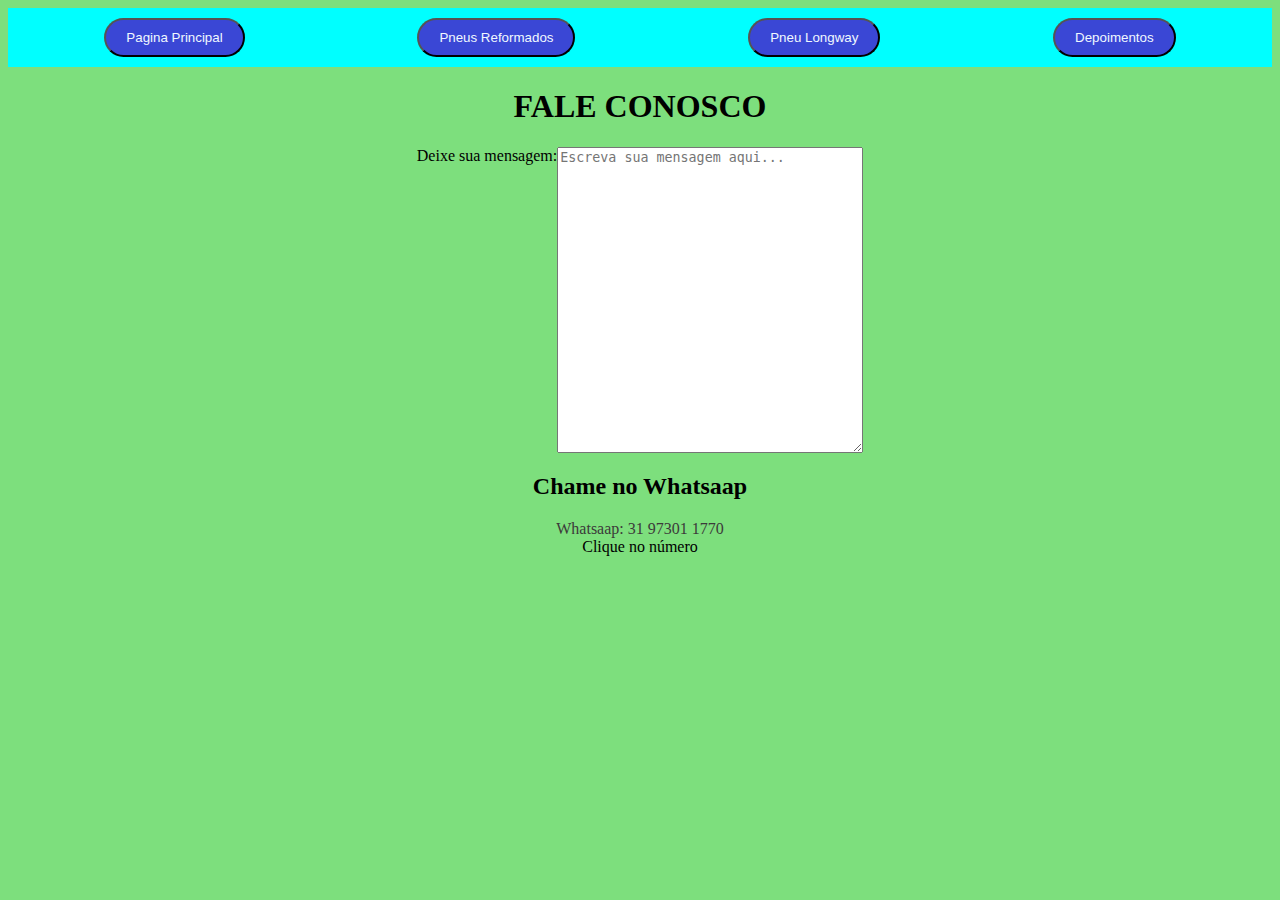
<file: contato.html>
<!DOCTYPE html>
<html lang="pt-br">
<head>
    <meta charset="UTF-8">
    <meta name="viewport" content="width=device-width, initial-scale=1.0">
    <link rel="stylesheet" href="styleContato.css">
    <title>Contato</title>
</head>
<body>
    <header>
        <button class="paginas1">
            <a href="index.html" target="_blank">Pagina Principal</a>
        </button>
        <button class="paginas2">
            <a href="reformados.html" target="_blank">Pneus Reformados</a>
        </button>
        <button class="paginas3">
            <a href="remold.html" target="_blank">Pneu Longway</a>
        </button>
        <button class="paginas4">
            <a href="depoimentos.html" target="_blank" >Depoimentos</a>
        </button>
    </header>
    <h1>FALE CONOSCO</h1>
    <div class="msg"> <label for="mensagem">Deixe sua mensagem:</label><br> <textarea id="mensagem" name="mensagem" placeholder="Escreva sua mensagem aqui..."></textarea>
    </div>  
    <div id="whatsapp">
        <h2>Chame no Whatsaap</h2>
        <a href="https://wa.me/5531973011770" target="_blank">Whatsaap: 31 97301 1770 </a><span>  Clique no número</span>
    </div>
</body>
</html>
</file>
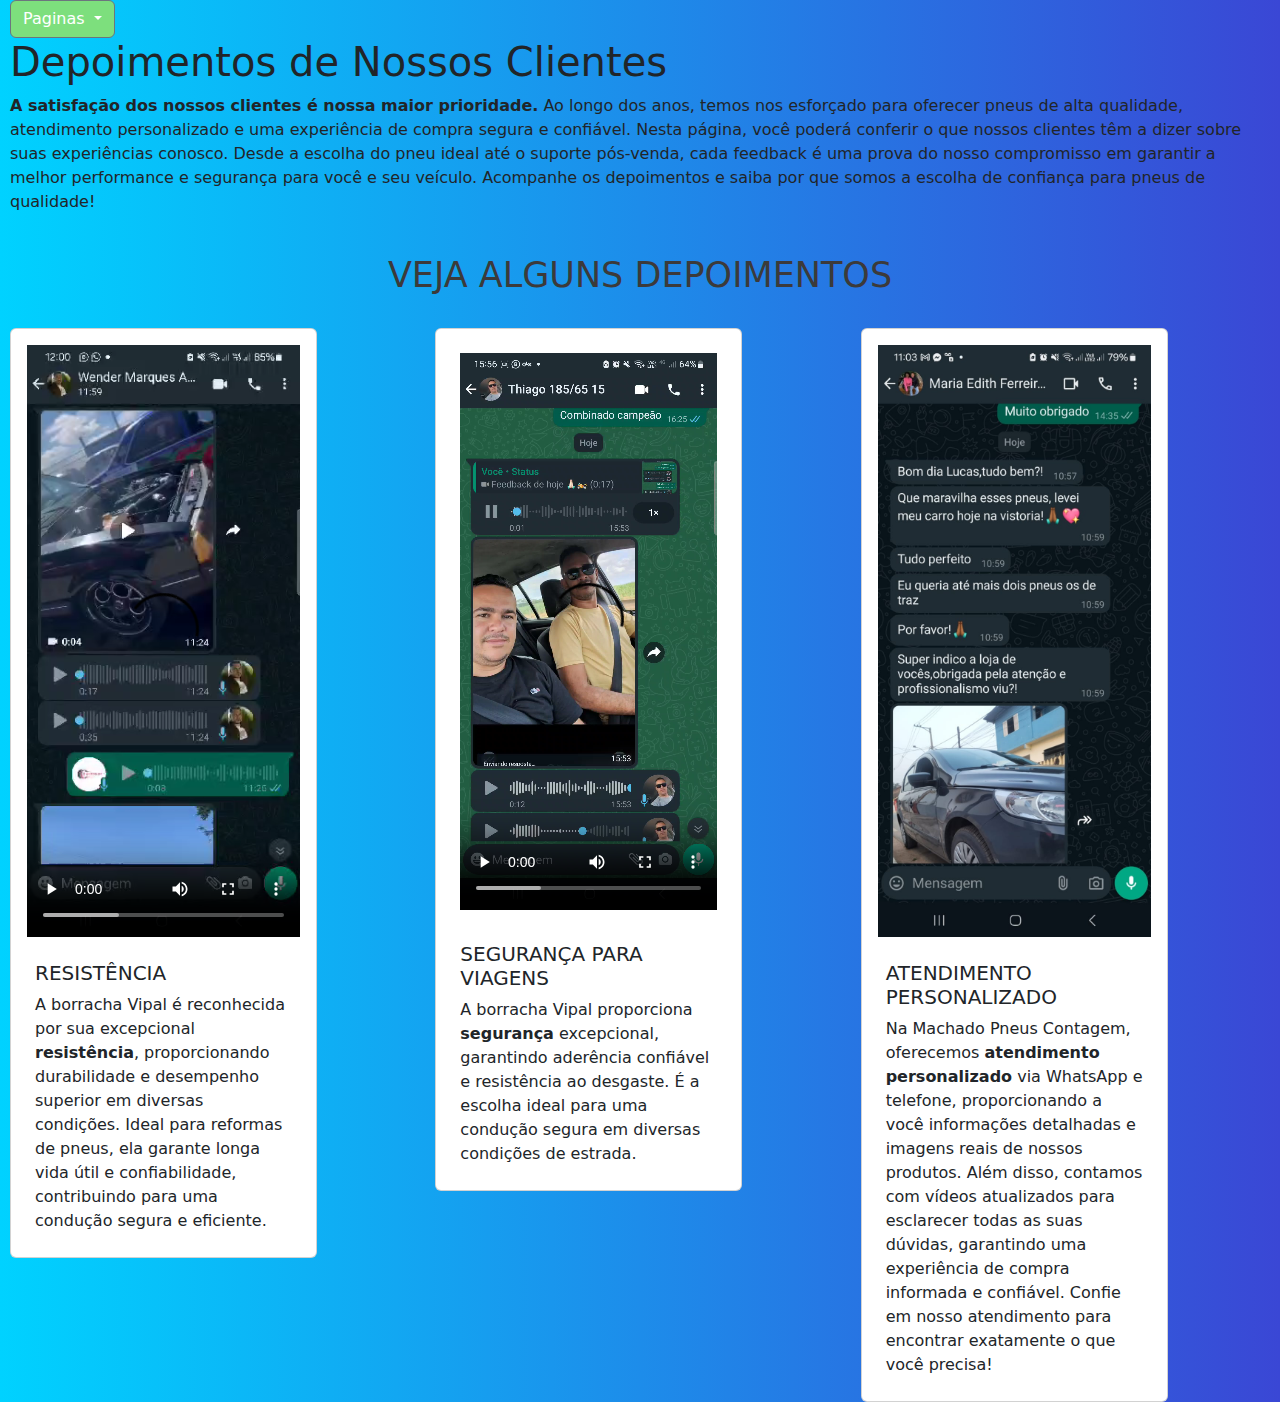
<file: depoimentos.html>
<!DOCTYPE html>
<html lang="en">
<head>
    <meta charset="UTF-8">
    <meta name="viewport" content="width=device-width, initial-scale=1.0">
    <title>Depoimentos</title>
    <link href="https://cdn.jsdelivr.net/npm/bootstrap@5.3.3/dist/css/bootstrap.min.css" rel="stylesheet" integrity="sha384-QWTKZyjpPEjISv5WaRU9OFeRpok6YctnYmDr5pNlyT2bRjXh0JMhjY6hW+ALEwIH" crossorigin="anonymous"> 
</head>
<header>
    <div class="dropdown" class="d-flex justify-content-start">
        <button class="btn btn-secondary dropdown-toggle" style="background-color: rgb(125, 223, 125);" type="button" data-bs-toggle="dropdown" aria-expanded="false" >
        Paginas
        </button>
        <ul class="dropdown-menu">
          <li><a class="dropdown-item" href="index.html">Pagina Principal</a></li>
          <li><a class="dropdown-item" href="reformados.html">Reformados</a></li>
          <li><a class="dropdown-item" href="remold.html">Longway</a></li>
        </ul>
    </div>
    <h1>Depoimentos de Nossos Clientes</h1>
</header>
<body style="background: linear-gradient(90deg, #00d2ff 0%, #3a47d5 100%); margin-left: 10px; margin-right: 10px;">
    <div>
        <p><strong>A satisfação dos nossos clientes é nossa maior prioridade.</strong> Ao longo dos anos, temos nos esforçado para oferecer pneus de alta qualidade, atendimento personalizado e uma experiência de compra segura e confiável. Nesta página, você poderá conferir o que nossos clientes têm a dizer sobre suas experiências conosco. Desde a escolha do pneu ideal até o suporte pós-venda, cada feedback é uma prova do nosso compromisso em garantir a melhor performance e segurança para você e seu veículo. Acompanhe os depoimentos e saiba por que somos a escolha de confiança para pneus de qualidade!</p>
    </div>
    <br><div><h3 style="color: rgb(60, 58, 58); font-size: 35px; display: flex; position: relative; justify-content: center;" >VEJA ALGUNS DEPOIMENTOS</h3></div><br>
    <div class="row row-cols-1 row-cols-md-3 g-3">
        <div class="col">
          <div class="card w-75 p-2">
            <video src="feedback driftmanobra.mp4" class="card-img-top w-auto p-2" controls></video>
            <div class="card-body">
              <h5 class="card-title">RESISTÊNCIA</h5>
              <p class="card-text">A borracha Vipal é reconhecida por sua excepcional <strong>resistência</strong>, proporcionando durabilidade e desempenho superior em diversas condições. Ideal para reformas de pneus, ela garante longa vida útil e confiabilidade, contribuindo para uma condução segura e eficiente.</p>
            </div>
          </div>
        </div>
        <div class="col">
          <div class="card w-75 p-2" >
            <video src="feedbackviagens.mp4" class="card-img-top w-auto p-3" controls></video>
            <div class="card-body">
              <h5 class="card-title">SEGURANÇA PARA VIAGENS</h5>
              <p class="card-text">A borracha Vipal proporciona <strong>segurança</strong> excepcional, garantindo aderência confiável e resistência ao desgaste. É a escolha ideal para uma condução segura em diversas condições de estrada.</p>
            </div>
          </div>
        </div>
        <div class="col">
          <div class="card w-75 p-2">
            <img src="feedbackVistoria.jpg" class="card-img-top w-auto p-2" controls></video>
            <div class="card-body">
              <h5 class="card-title">ATENDIMENTO PERSONALIZADO</h5>
              <p class="card-text">Na Machado Pneus Contagem, oferecemos <strong>atendimento personalizado</strong> via WhatsApp e telefone, proporcionando a você informações detalhadas e imagens reais de nossos produtos. Além disso, contamos com vídeos atualizados para esclarecer todas as suas dúvidas, garantindo uma experiência de compra informada e confiável. Confie em nosso atendimento para encontrar exatamente o que você precisa!</p>
            </div>
          </div>
        </div>
    </div>
</body>
<script src="https://cdn.jsdelivr.net/npm/bootstrap@5.3.3/dist/js/bootstrap.bundle.min.js" integrity="sha384-YvpcrYf0tY3lHB60NNkmXc5s9fDVZLESaAA55NDzOxhy9GkcIdslK1eN7N6jIeHz" crossorigin="anonymous"></script>
</html>
</file>
<file: styleContato.css>
.button-base, .paginas1, .paginas2, .paginas3, .paginas4 {
  border-radius: 20px;
  text-decoration: none;
  padding: 10px 20px;
  color: aliceblue;
  background-color: #3a47d5;
}

.paginas1 a, .paginas2 a, .paginas3 a, .paginas4 a {
  color: inherit;
  text-decoration: none;
}

header {
  background-color: aqua;
  padding: 10px;
  display: flex;
  flex-direction: row;
  justify-content: space-around;
}

body {
  background-color: #7ddf7d;
}
body h1 {
  color: solid black;
  text-align: center;
}
body .msg {
  display: flex;
  justify-content: center;
}
body .msg #mensagem {
  width: 300px;
  height: 300px;
}
body #whatsapp {
  display: flex;
  flex-direction: column;
  text-align: center;
}
body #whatsapp a {
  text-decoration: none;
  color: #3c3a3a;
  transition: transform 0.3s ease, color 0.3s ease;
}
body #whatsapp a:hover {
  transform: scale(1.1);
  color: #007bff;
}

/*# sourceMappingURL=styleContato.css.map */
</file>
